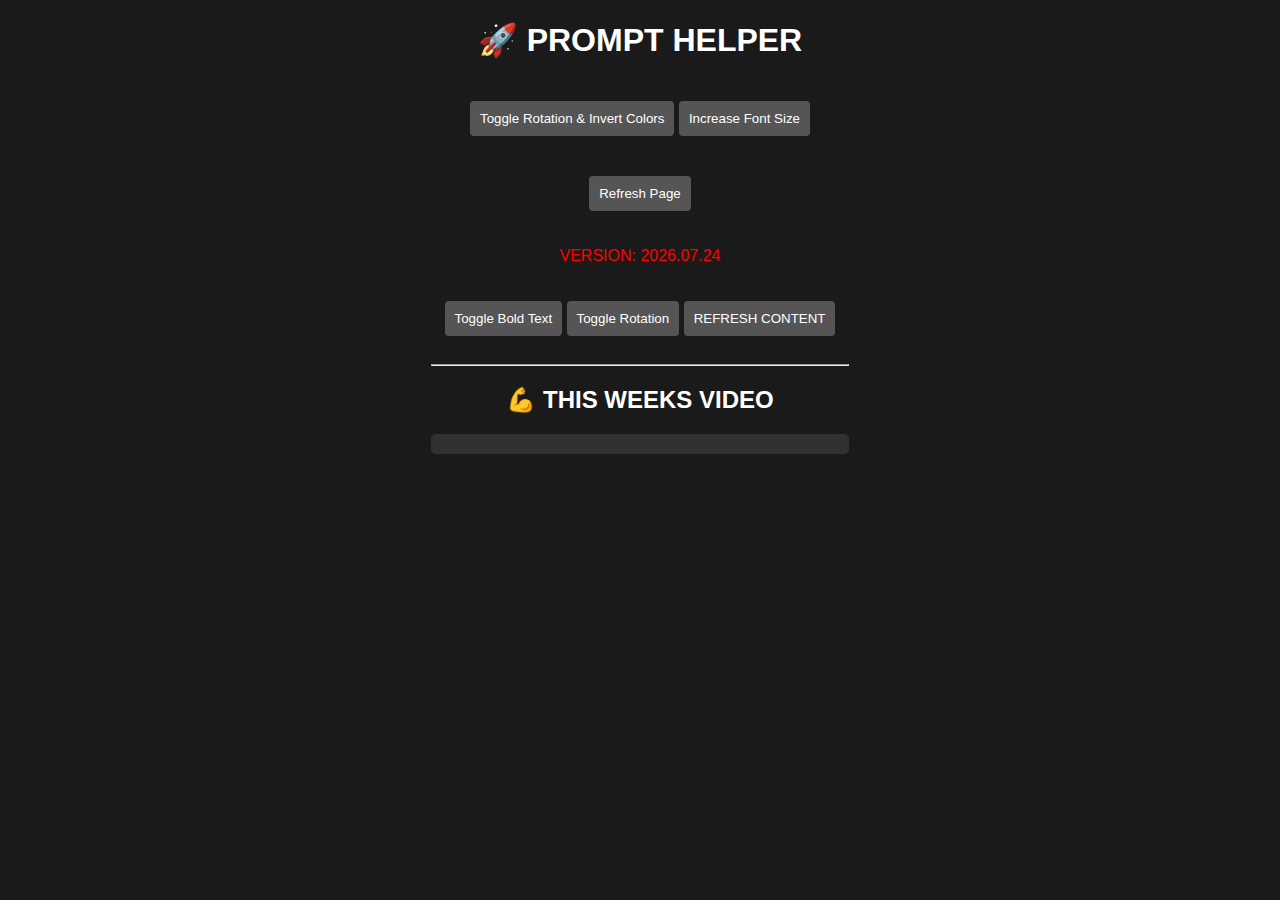
<file: 27October/index.html>
<!DOCTYPE html>
<html lang="en">
<head>
    <meta charset="UTF-8">
    <meta name="viewport" content="width=device-width, initial-scale=1.0">
    <title>PROMPT HELPER</title>
    <link rel="stylesheet" href="https://cdnjs.cloudflare.com/ajax/libs/font-awesome/5.15.3/css/all.min.css">
    <link rel="stylesheet" href="styles.css">

    <!-- Disable caching -->
    <meta http-equiv="Cache-Control" content="no-cache, no-store, must-revalidate">
    <meta http-equiv="Pragma" content="no-cache">
    <meta http-equiv="Expires" content="0">
</head>
<body>
    <div class="centered">
        <h1>🚀 PROMPT HELPER</h1>
        <button onclick="toggleRotation()">Toggle Rotation & Invert Colors</button>
        <button onclick="increaseFontSize()">Increase Font Size</button>
        <button onclick="location.reload(true)">Refresh Page</button>
        <p id="version"></p>
        <button onclick="toggleBoldText()">Toggle Bold Text</button>
        <button onclick="toggleMirror()">Toggle Rotation</button>

        <hr>

        <h2>💪 THIS WEEKS VIDEO</h2>
        <div id="total-narration-time"></div>
        <div id="section-narration-times"></div>

        <div id="content-container">
            <!-- Content will be dynamically inserted here -->
        </div>
    </div>

    <script src="script.js"></script>
</body>
</html>
</file>
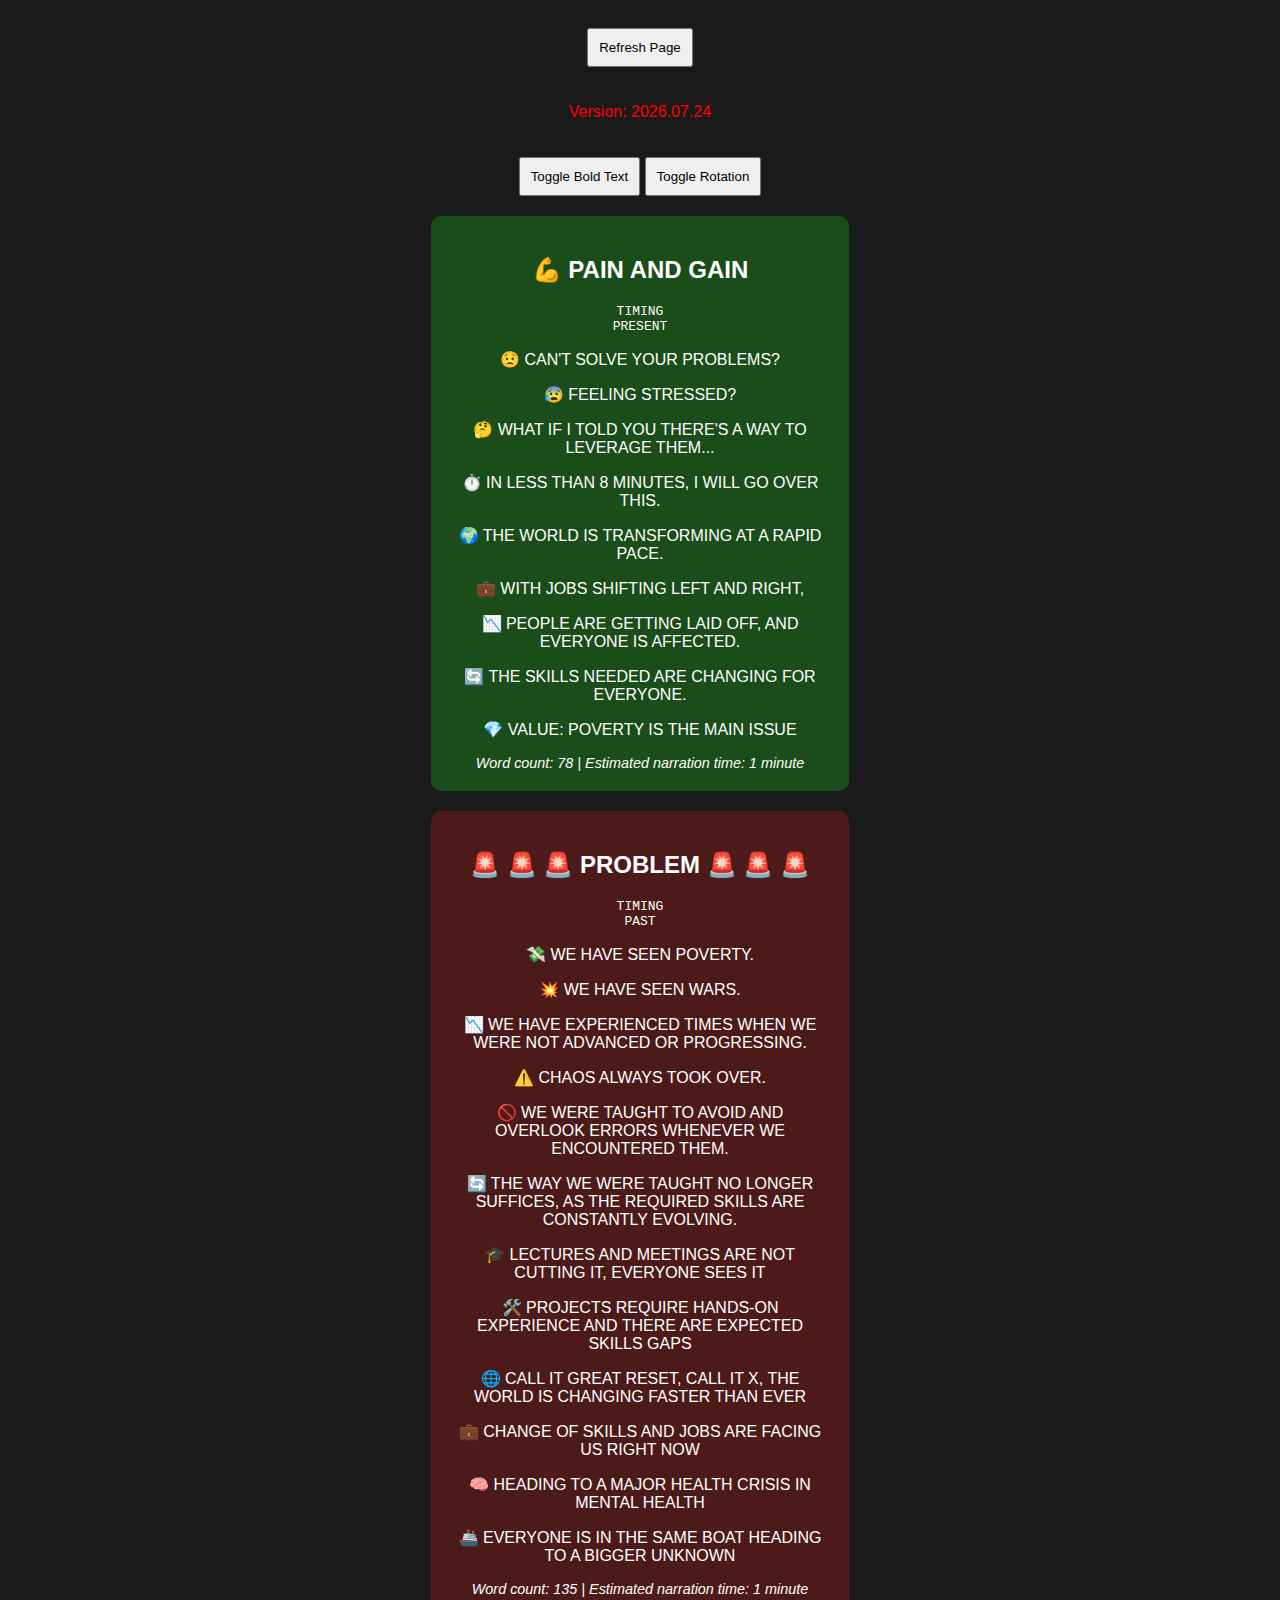
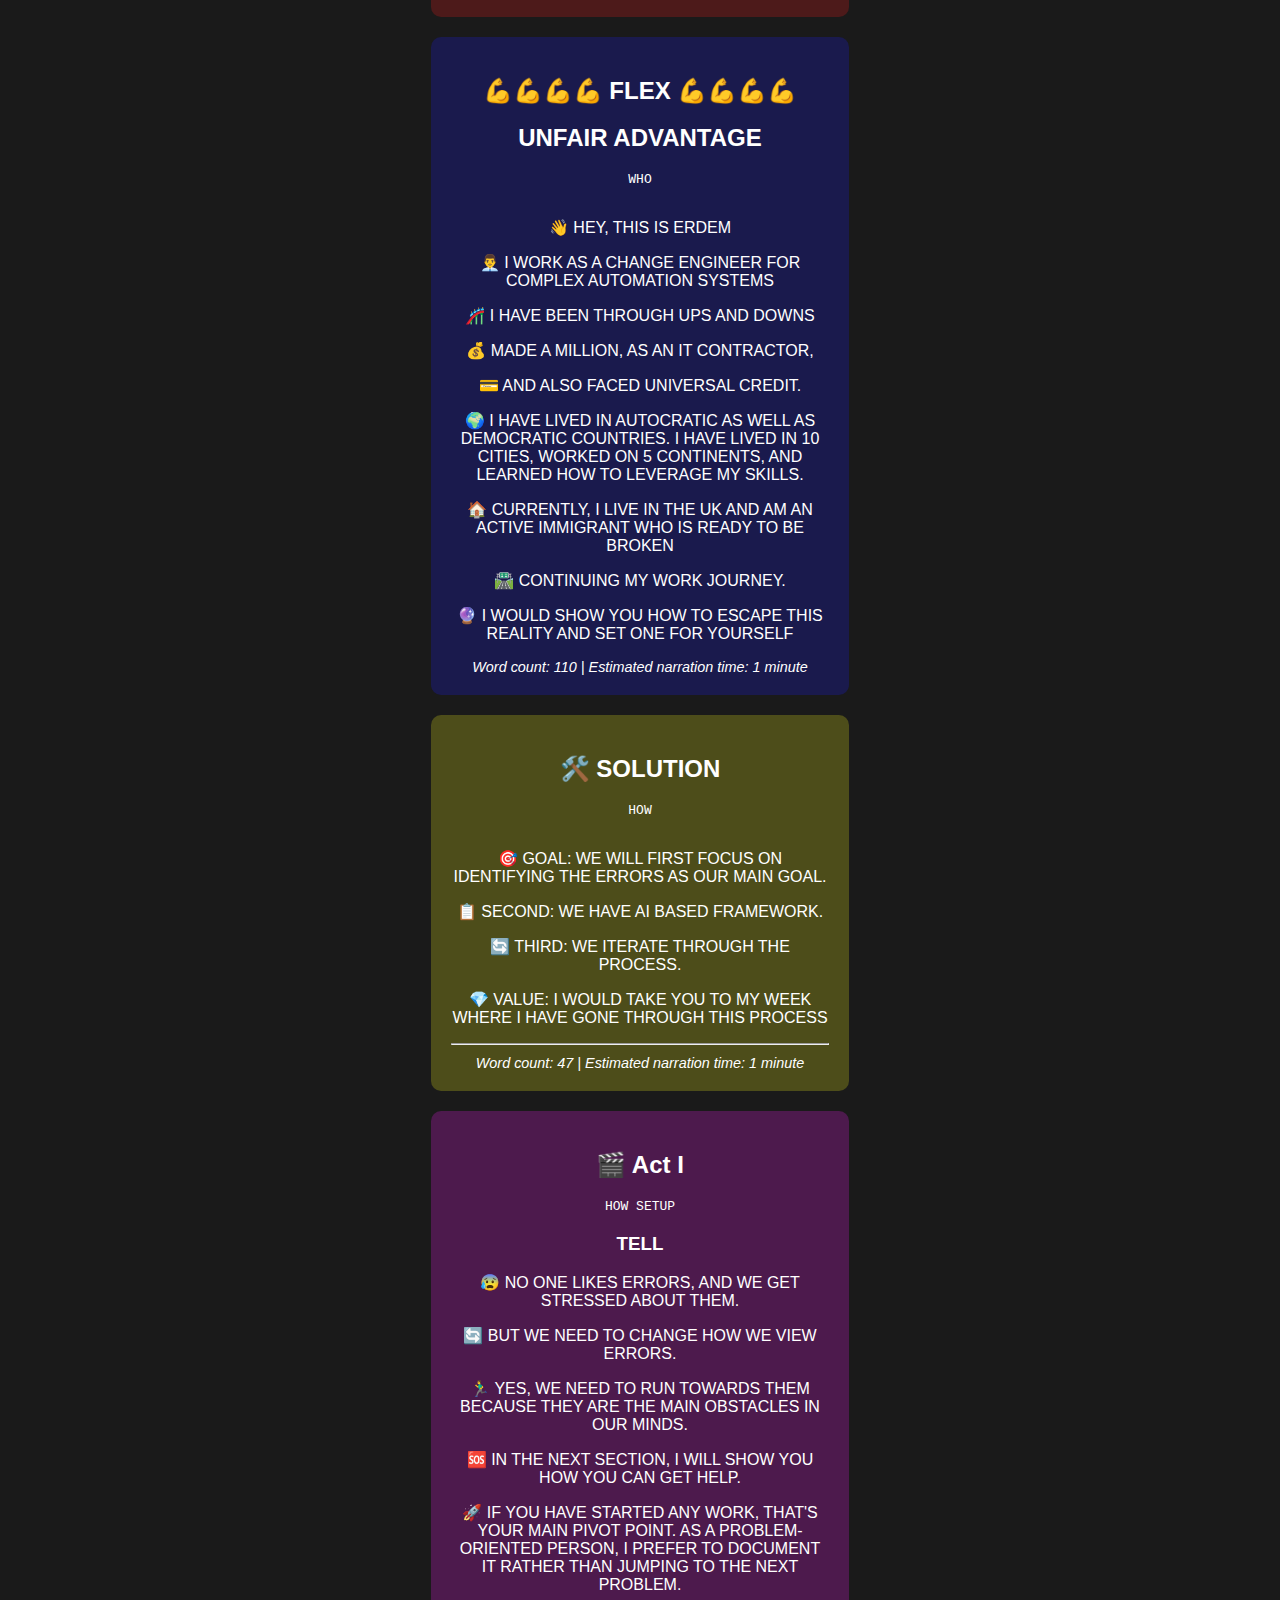
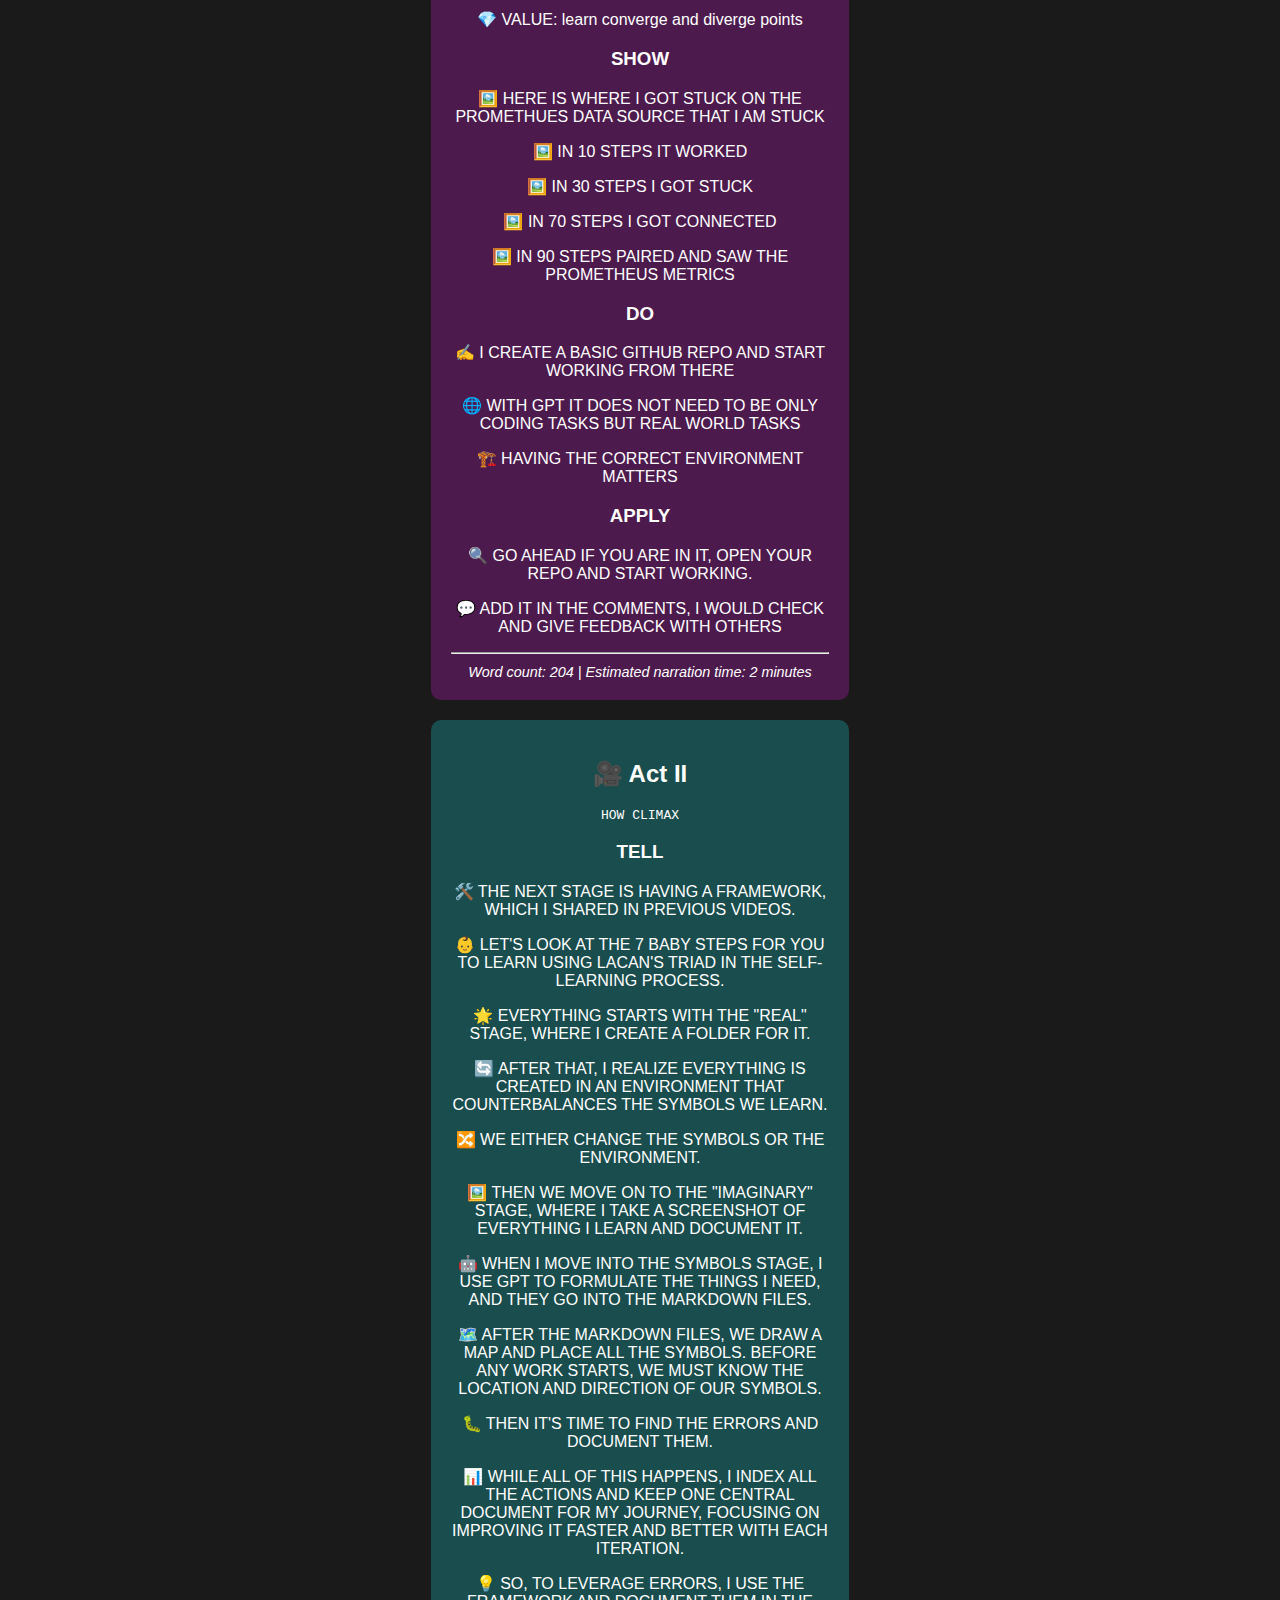
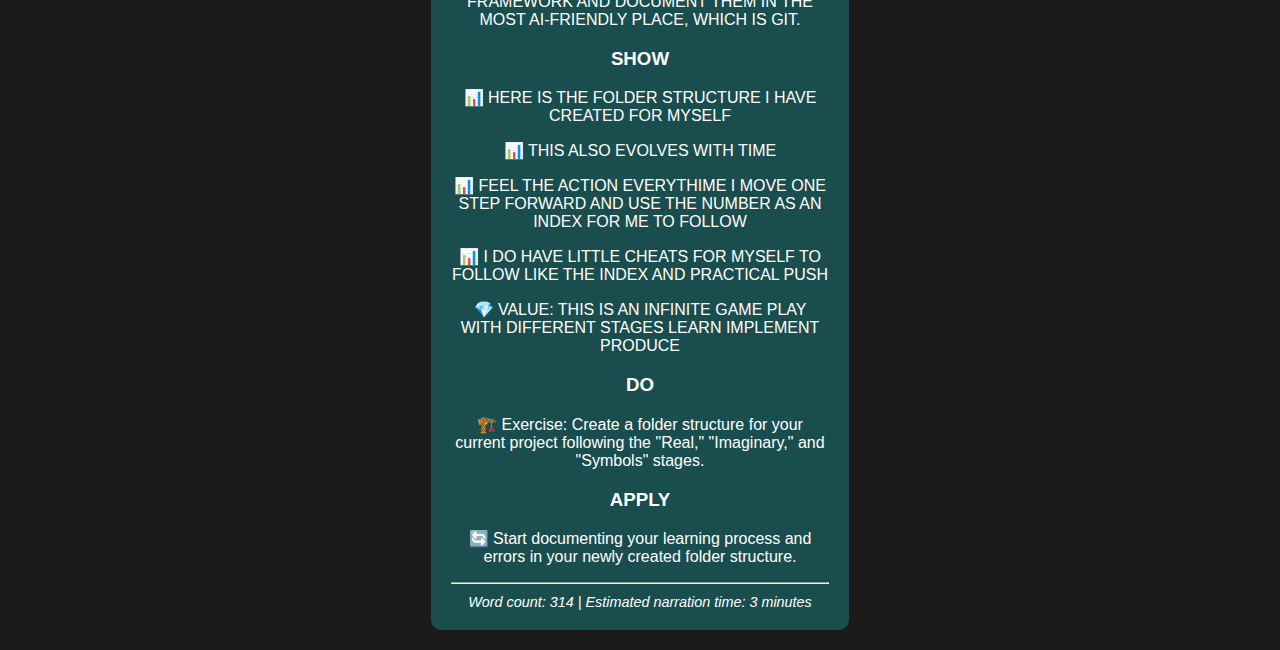
<file: divide_and_conquer_27October.html>
<!DOCTYPE html>
<html lang="en">
<head>
    <meta charset="UTF-8">
    <meta name="viewport" content="width=device-width, initial-scale=1.0">
    <title>PROMPT HELPER</title>

    <!-- Disable caching -->
    <meta http-equiv="Cache-Control" content="no-cache, no-store, must-revalidate">
    <meta http-equiv="Pragma" content="no-cache">
    <meta http-equiv="Expires" content="0">

    <style>
        body {
            background-color: #1a1a1a;
            color: white;
            transition: background-color 0.5s, color 0.5s;
            font-family: Arial, Helvetica, sans-serif; /* Added sans-serif font */
        }

        .mirrored {
            transform: scaleX(-1);
        }

        .centered {
            width: 33%;
            margin: 0 auto;
            text-align: center;
        }

        button {
            padding: 10px;
            margin: 20px 0;
            cursor: pointer;
            font-family: Arial, Helvetica, sans-serif; /* Added sans-serif font for buttons */
        }
        #version {
            color: red;
        }

        .section {
            padding: 20px;
            margin-bottom: 20px;
            border-radius: 10px;
        }

        .section-1 { background-color: #1a4d1a; } /* Dark Green */
        .section-2 { background-color: #4d1a1a; } /* Dark Red */
        .section-3 { background-color: #1a1a4d; } /* Dark Blue */
        .section-4 { background-color: #4d4d1a; } /* Dark Yellow */
        .section-5 { background-color: #4d1a4d; } /* Dark Purple */
        .section-6 { background-color: #1a4d4d; } /* Dark Cyan */

        .word-count {
            font-size: 0.9em;
            font-style: italic;
            margin-top: 10px;
        }
    </style>
</head>
<body>
    <div class="centered">
        <button onclick="location.reload(true)">Refresh Page</button>
        <p id="version"></p>
        <button onclick="toggleBoldText()">Toggle Bold Text</button>
        <button onclick="toggleMirror()">Toggle Rotation</button>

        <div class="section section-1">
            <h2>💪 PAIN AND GAIN</h2>
            <pre><code>TIMING
PRESENT
</code></pre>
            <p>😟 CAN'T SOLVE YOUR PROBLEMS?</p>
            <p>😰 FEELING STRESSED?</p>
            <p>🤔 WHAT IF I TOLD YOU THERE'S A WAY TO LEVERAGE THEM...</p>
            <p>⏱️ IN LESS THAN 8 MINUTES, I WILL GO OVER THIS.</p>
            <p>🌍 THE WORLD IS TRANSFORMING AT A RAPID PACE.</p>
            <p>💼 WITH JOBS SHIFTING LEFT AND RIGHT,</p>
            <p>📉 PEOPLE ARE GETTING LAID OFF, AND EVERYONE IS AFFECTED.</p>
            <p>🔄 THE SKILLS NEEDED ARE CHANGING FOR EVERYONE.</p>
            <p>💎 VALUE: POVERTY IS THE MAIN ISSUE</p>
            <div class="word-count"></div>
        </div>

        <div class="section section-2">
            <h2 class="blinking">🚨 🚨 🚨 PROBLEM 🚨 🚨 🚨</h2>
            <pre><code>TIMING
PAST
</code></pre>
            <p>💸 WE HAVE SEEN POVERTY.</p>
            <p>💥 WE HAVE SEEN WARS.</p>
            <p>📉 WE HAVE EXPERIENCED TIMES WHEN WE WERE NOT ADVANCED OR PROGRESSING.</p>
            <p>⚠️ CHAOS ALWAYS TOOK OVER.</p>
            <p>🚫 WE WERE TAUGHT TO AVOID AND OVERLOOK ERRORS WHENEVER WE ENCOUNTERED THEM.</p>
            <p>🔄 THE WAY WE WERE TAUGHT NO LONGER SUFFICES, AS THE REQUIRED SKILLS ARE CONSTANTLY EVOLVING.</p>
            <p>🎓 LECTURES AND MEETINGS ARE NOT CUTTING IT, EVERYONE SEES IT</p>
            <p>🛠️ PROJECTS REQUIRE HANDS-ON EXPERIENCE AND THERE ARE EXPECTED SKILLS GAPS</p>
            <p>🌐 CALL IT GREAT RESET, CALL IT X, THE WORLD IS CHANGING FASTER THAN EVER</p>
            <p>💼 CHANGE OF SKILLS AND JOBS ARE FACING US RIGHT NOW</p>
            <p>🧠 HEADING TO A MAJOR HEALTH CRISIS IN MENTAL HEALTH</p>
            <p>🚢 EVERYONE IS IN THE SAME BOAT HEADING TO A BIGGER UNKNOWN</p>
            <div class="word-count"></div>
        </div>

        <div class="section section-3">
            <h2>💪💪💪💪 FLEX 💪💪💪💪</h2>
            <h2>UNFAIR ADVANTAGE</h2>
            <pre><code>WHO
    </code></pre>
            <p>👋 HEY, THIS IS ERDEM</p>
                <p>👨‍💼 I WORK AS A CHANGE ENGINEER FOR COMPLEX AUTOMATION SYSTEMS</p>
                    <p>🎢 I HAVE BEEN THROUGH UPS AND DOWNS</p>
                <p>💰 MADE A MILLION, AS AN IT CONTRACTOR,</p>
                <p>💳 AND ALSO FACED UNIVERSAL CREDIT.</p>
            <p>🌍 I HAVE LIVED IN AUTOCRATIC AS WELL AS DEMOCRATIC COUNTRIES. I HAVE LIVED IN 10 CITIES, WORKED ON 5 CONTINENTS, AND LEARNED HOW TO LEVERAGE MY SKILLS.</p>
            <p>🏠 CURRENTLY, I LIVE IN THE UK AND AM AN ACTIVE IMMIGRANT WHO IS READY TO BE BROKEN</p>
            <p>🛣️ CONTINUING MY WORK JOURNEY.</p>
            <p>🔮 I WOULD SHOW YOU HOW TO ESCAPE THIS REALITY AND SET ONE FOR YOURSELF </p>
            <div class="word-count"></div>
        </div>

        <div class="section section-4">
            <h2>🛠️ SOLUTION</h2>
            <pre><code>HOW
    </code></pre>
            <p>🎯 GOAL: WE WILL FIRST FOCUS ON IDENTIFYING THE ERRORS AS OUR MAIN GOAL.</p>
            <p>📋 SECOND: WE HAVE AI BASED FRAMEWORK.</p>
            <p>🔄 THIRD: WE ITERATE THROUGH THE PROCESS.</p>
            <p>💎 VALUE: I WOULD TAKE YOU TO MY WEEK WHERE I HAVE GONE THROUGH THIS PROCESS</p>
            <hr>
            <div class="word-count"></div>
        </div>

        <div class="section section-5">
            <h2>🎬 Act I</h2>
            <pre><code>HOW SETUP
</code></pre>
            <h3>TELL</h3>
            <p>😰 NO ONE LIKES ERRORS, AND WE GET STRESSED ABOUT THEM.</p>
            <p>🔄 BUT WE NEED TO CHANGE HOW WE VIEW ERRORS.</p>
            <p>🏃‍♂️ YES, WE NEED TO RUN TOWARDS THEM BECAUSE THEY ARE THE MAIN OBSTACLES IN OUR MINDS.</p>
            <p>🆘 IN THE NEXT SECTION, I WILL SHOW YOU HOW YOU CAN GET HELP.</p>
            <p>🚀 IF YOU HAVE STARTED ANY WORK, THAT'S YOUR MAIN PIVOT POINT. AS A PROBLEM-ORIENTED PERSON, I PREFER TO DOCUMENT IT RATHER THAN JUMPING TO THE NEXT PROBLEM.</p>
            <p>💎 VALUE: learn converge and diverge points</p>

            <h3>SHOW</h3>
            <p>🖼️ HERE IS WHERE I GOT STUCK ON THE PROMETHUES DATA SOURCE THAT I AM STUCK </p>
            <p>🖼️ IN 10 STEPS IT WORKED</p>
            <p>🖼️ IN 30 STEPS I GOT STUCK</p>
            <p>🖼️ IN 70 STEPS I GOT CONNECTED</p>
            <p>🖼️ IN 90 STEPS PAIRED AND SAW THE PROMETHEUS METRICS</p>

            <h3>DO</h3>
            <p>✍️ I CREATE A BASIC GITHUB REPO AND START WORKING FROM THERE</p>
            <p>🌐 WITH GPT IT DOES NOT NEED TO BE ONLY CODING TASKS BUT REAL WORLD TASKS</p>
            <p>🏗️ HAVING THE CORRECT ENVIRONMENT MATTERS</p>

            <h3>APPLY</h3>
            <p>🔍 GO AHEAD IF YOU ARE IN IT, OPEN YOUR REPO AND START WORKING.</p>
            <p>💬 ADD IT IN THE COMMENTS, I WOULD CHECK AND GIVE FEEDBACK WITH OTHERS</p>

            <hr>
            <div class="word-count"></div>
        </div>

        <div class="section section-6">
            <h2>🎥 Act II</h2>
            <pre><code>HOW CLIMAX
</code></pre>
            <h3>TELL</h3>
            <p>🛠️ THE NEXT STAGE IS HAVING A FRAMEWORK, WHICH I SHARED IN PREVIOUS VIDEOS.</p>
            <p>👶 LET'S LOOK AT THE 7 BABY STEPS FOR YOU TO LEARN USING LACAN'S TRIAD IN THE SELF-LEARNING PROCESS.</p>
            <p>🌟 EVERYTHING STARTS WITH THE "REAL" STAGE, WHERE I CREATE A FOLDER FOR IT.</p>
            <p>🔄 AFTER THAT, I REALIZE EVERYTHING IS CREATED IN AN ENVIRONMENT THAT COUNTERBALANCES THE SYMBOLS WE LEARN.</p>
            <p>🔀 WE EITHER CHANGE THE SYMBOLS OR THE ENVIRONMENT.</p>
            <p>🖼️ THEN WE MOVE ON TO THE "IMAGINARY" STAGE, WHERE I TAKE A SCREENSHOT OF EVERYTHING I LEARN AND DOCUMENT IT.</p>
            <p>🤖 WHEN I MOVE INTO THE SYMBOLS STAGE, I USE GPT TO FORMULATE THE THINGS I NEED, AND THEY GO INTO THE MARKDOWN FILES.</p>
            <p>🗺️ AFTER THE MARKDOWN FILES, WE DRAW A MAP AND PLACE ALL THE SYMBOLS. BEFORE ANY WORK STARTS, WE MUST KNOW THE LOCATION AND DIRECTION OF OUR SYMBOLS.</p>
            <p>🐛 THEN IT'S TIME TO FIND THE ERRORS AND DOCUMENT THEM.</p>
            <p>📊 WHILE ALL OF THIS HAPPENS, I INDEX ALL THE ACTIONS AND KEEP ONE CENTRAL DOCUMENT FOR MY JOURNEY, FOCUSING ON IMPROVING IT FASTER AND BETTER WITH EACH ITERATION.</p>
            <p>💡 SO, TO LEVERAGE ERRORS, I USE THE FRAMEWORK AND DOCUMENT THEM IN THE MOST AI-FRIENDLY PLACE, WHICH IS GIT.</p>

            <h3>SHOW</h3>
            <p>📊 HERE IS THE FOLDER STRUCTURE I HAVE CREATED FOR MYSELF</p>
            <p>📊 THIS ALSO EVOLVES WITH TIME</p>
            <p>📊 FEEL THE ACTION EVERYTHIME I MOVE ONE STEP FORWARD AND USE THE NUMBER AS AN INDEX FOR ME TO FOLLOW</p>
            <p>📊 I DO HAVE LITTLE CHEATS FOR MYSELF TO FOLLOW LIKE THE INDEX AND PRACTICAL PUSH</p>
            <p>💎 VALUE: THIS IS AN INFINITE GAME PLAY WITH DIFFERENT STAGES LEARN IMPLEMENT PRODUCE</p>


            <h3>DO</h3>
            <p>🏗️ Exercise: Create a folder structure for your current project following the "Real," "Imaginary," and "Symbols" stages.</p>

            <h3>APPLY</h3>
            <p>🔄 Start documenting your learning process and errors in your newly created folder structure.</p>

            <hr>
            <div class="word-count"></div>
        </div>

        <!-- Add more sections as needed -->

    </div>

    <script>
        // Function to toggle mirror
        function toggleMirror() {
            document.body.classList.toggle('mirrored');
        }

        // Function to toggle bold text
        function toggleBoldText() {
            document.body.style.fontWeight = document.body.style.fontWeight === 'bold' ? 'normal' : 'bold';
        }

        // Function to generate version number based on the current date
        function getVersion() {
            const date = new Date();
            const year = date.getFullYear();
            const month = String(date.getMonth() + 1).padStart(2, '0');
            const day = String(date.getDate()).padStart(2, '0');
            return `Version: ${year}.${month}.${day}`;
        }

        // Set version number on the page
        document.getElementById('version').innerText = getVersion();

        // Disable caching by adding a cache-busting query to all links and resources
        function cacheBust() {
            const elements = document.querySelectorAll('link, script, img');
            elements.forEach((element) => {
                const srcAttr = element.tagName === 'LINK' ? 'href' : 'src';
                const url = element.getAttribute(srcAttr);
                if (url) {
                    element.setAttribute(srcAttr, `${url}?v=${new Date().getTime()}`);
                }
            });
        }

        cacheBust(); // Apply cache-busting

        // Function to count words and estimate narration time
        function countWordsAndEstimateTime() {
            const sections = document.querySelectorAll('.section');
            sections.forEach((section) => {
                const text = section.innerText;
                const wordCount = text.trim().split(/\s+/).length;
                const timeToNarrate = Math.ceil(wordCount / 150); // Assuming 150 words per minute
                const wordCountElement = section.querySelector('.word-count');
                wordCountElement.textContent = `Word count: ${wordCount} | Estimated narration time: ${timeToNarrate} minute${timeToNarrate !== 1 ? 's' : ''}`;
            });
        }

        // Call the function when the page loads
        window.onload = countWordsAndEstimateTime;
    </script>
</body>
</html>
</file>
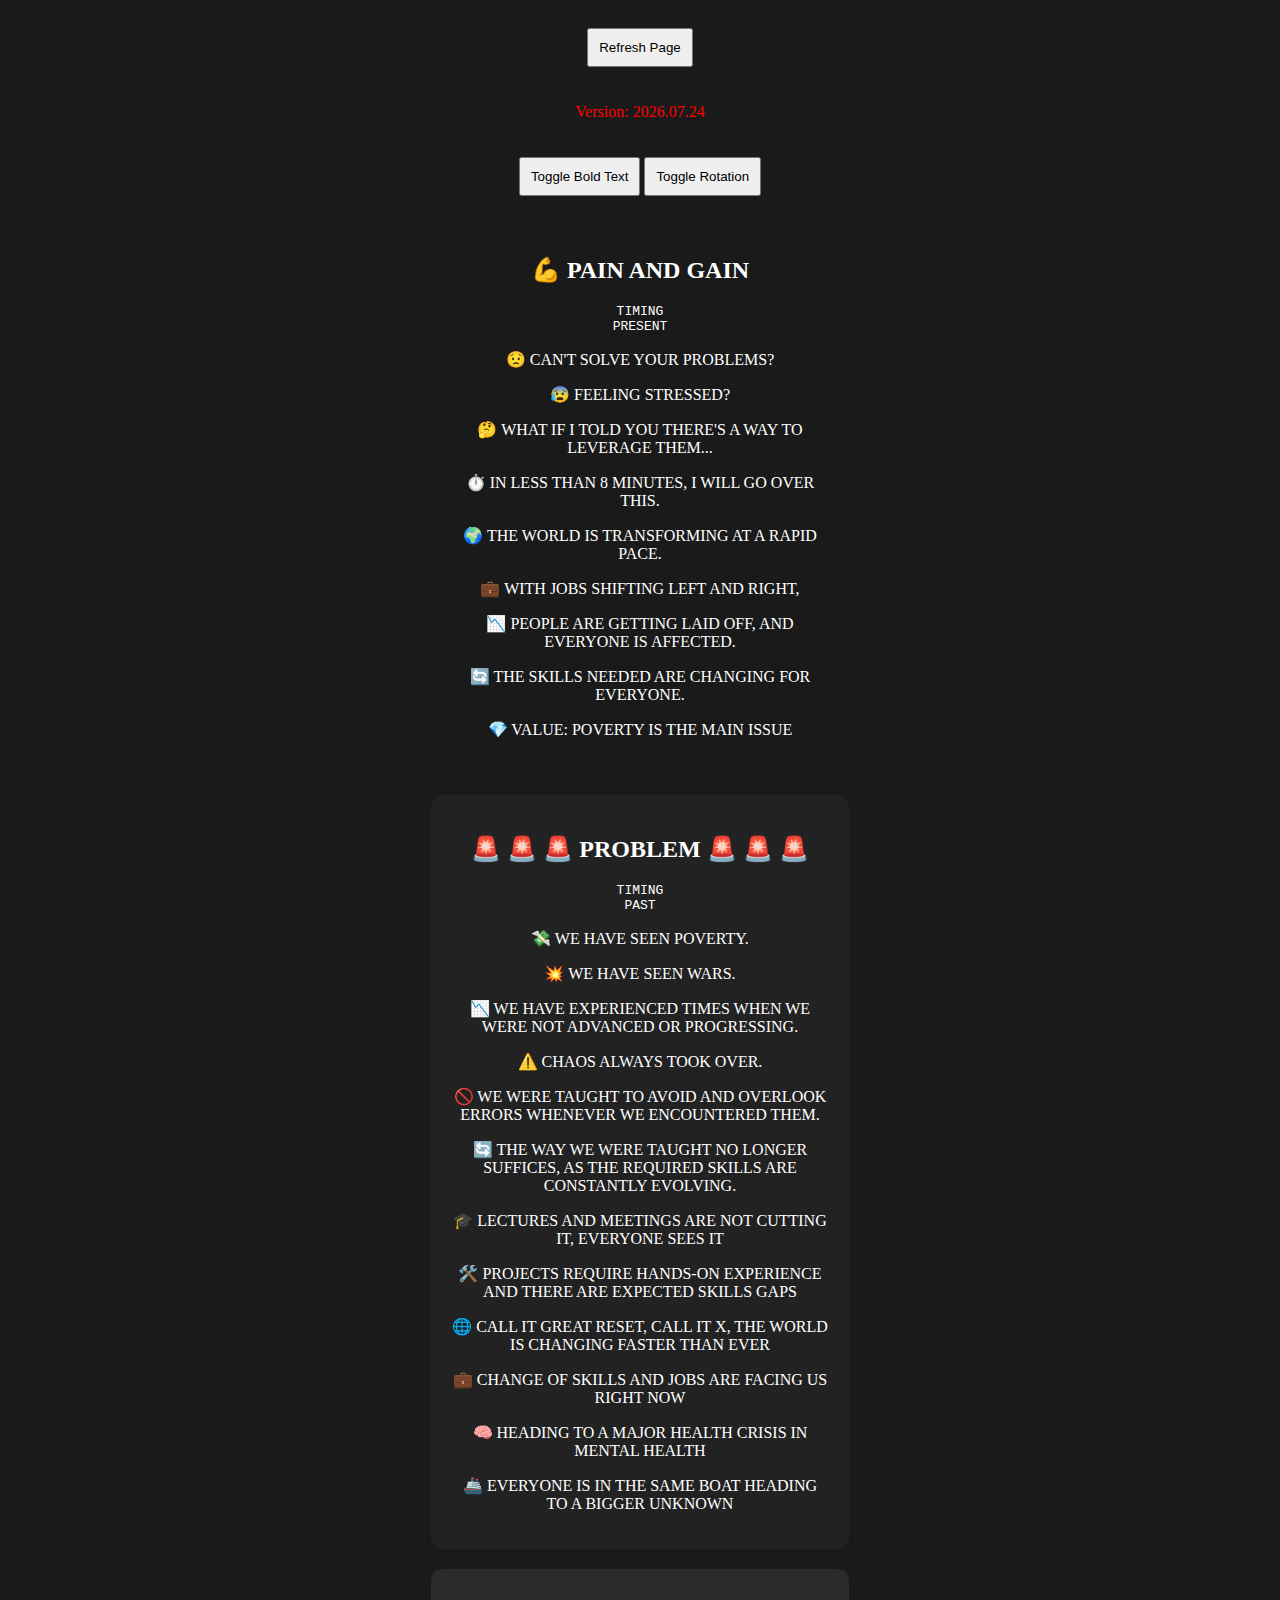
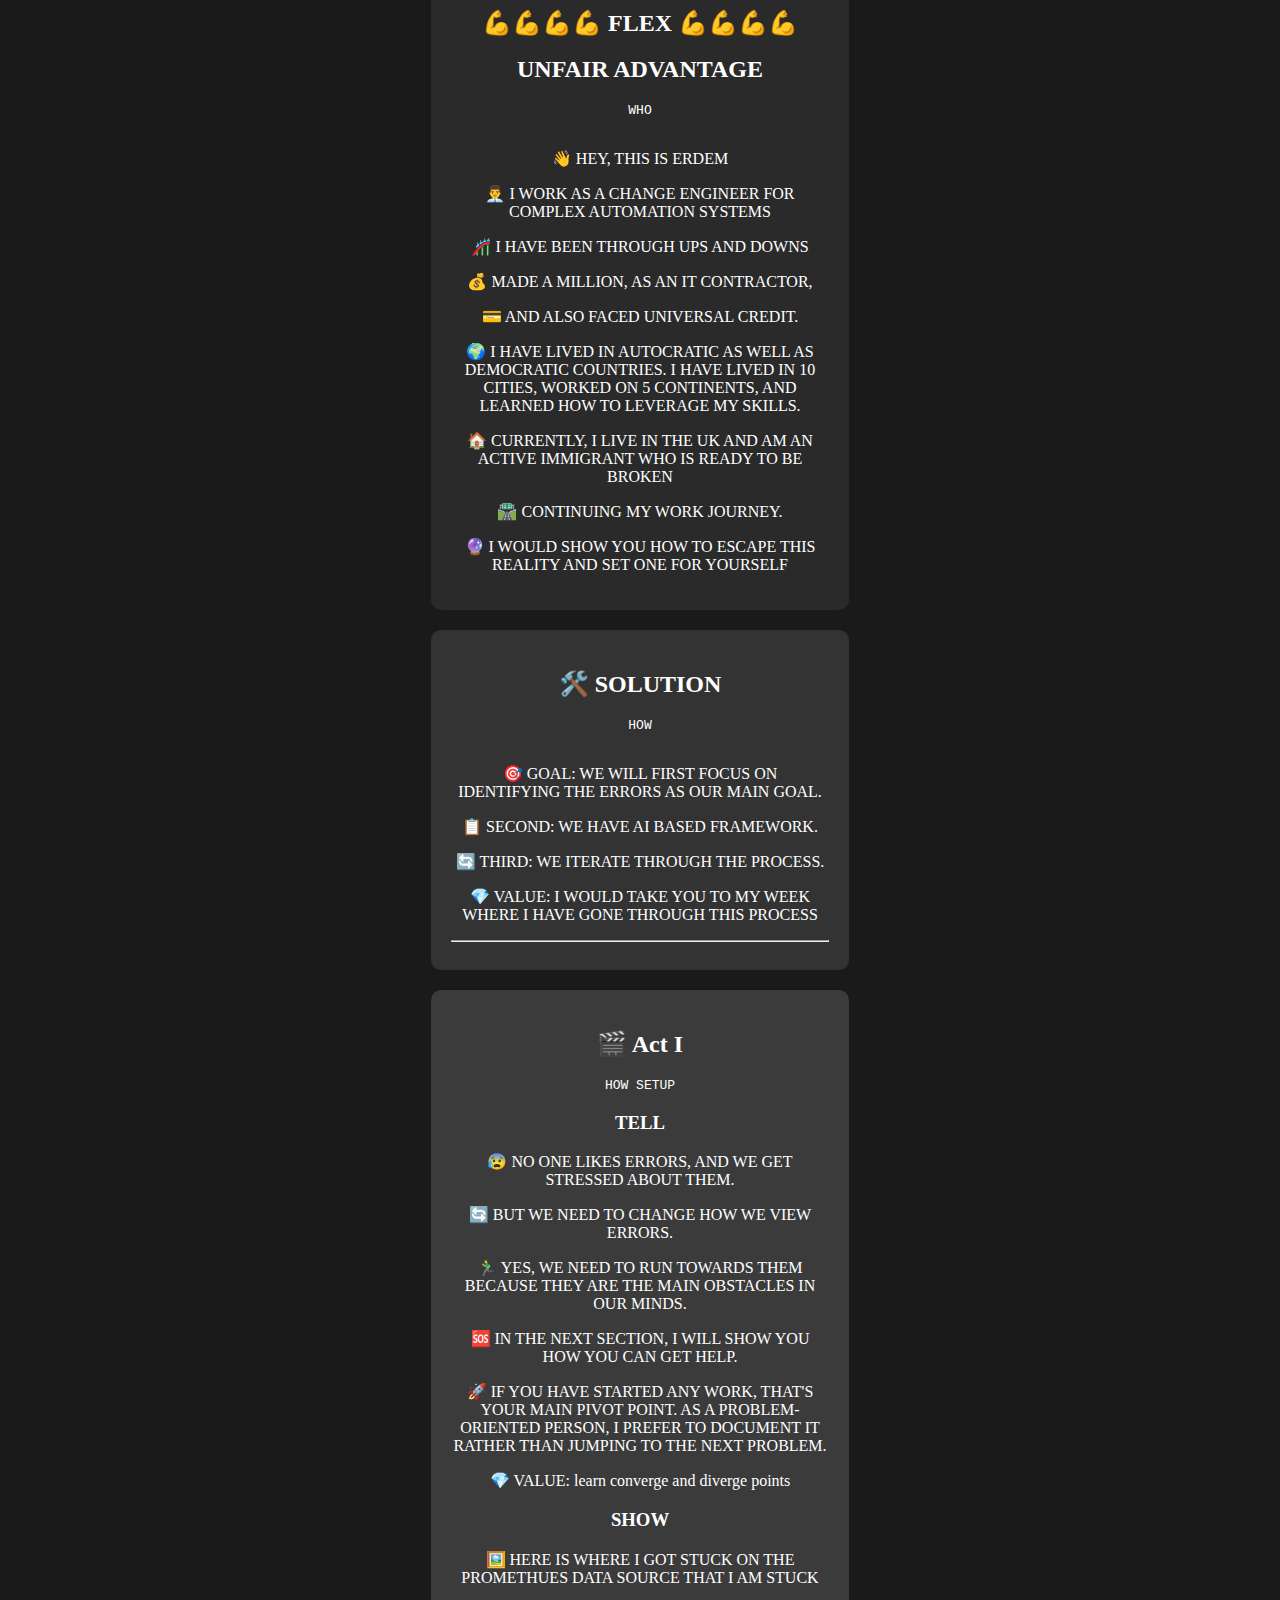
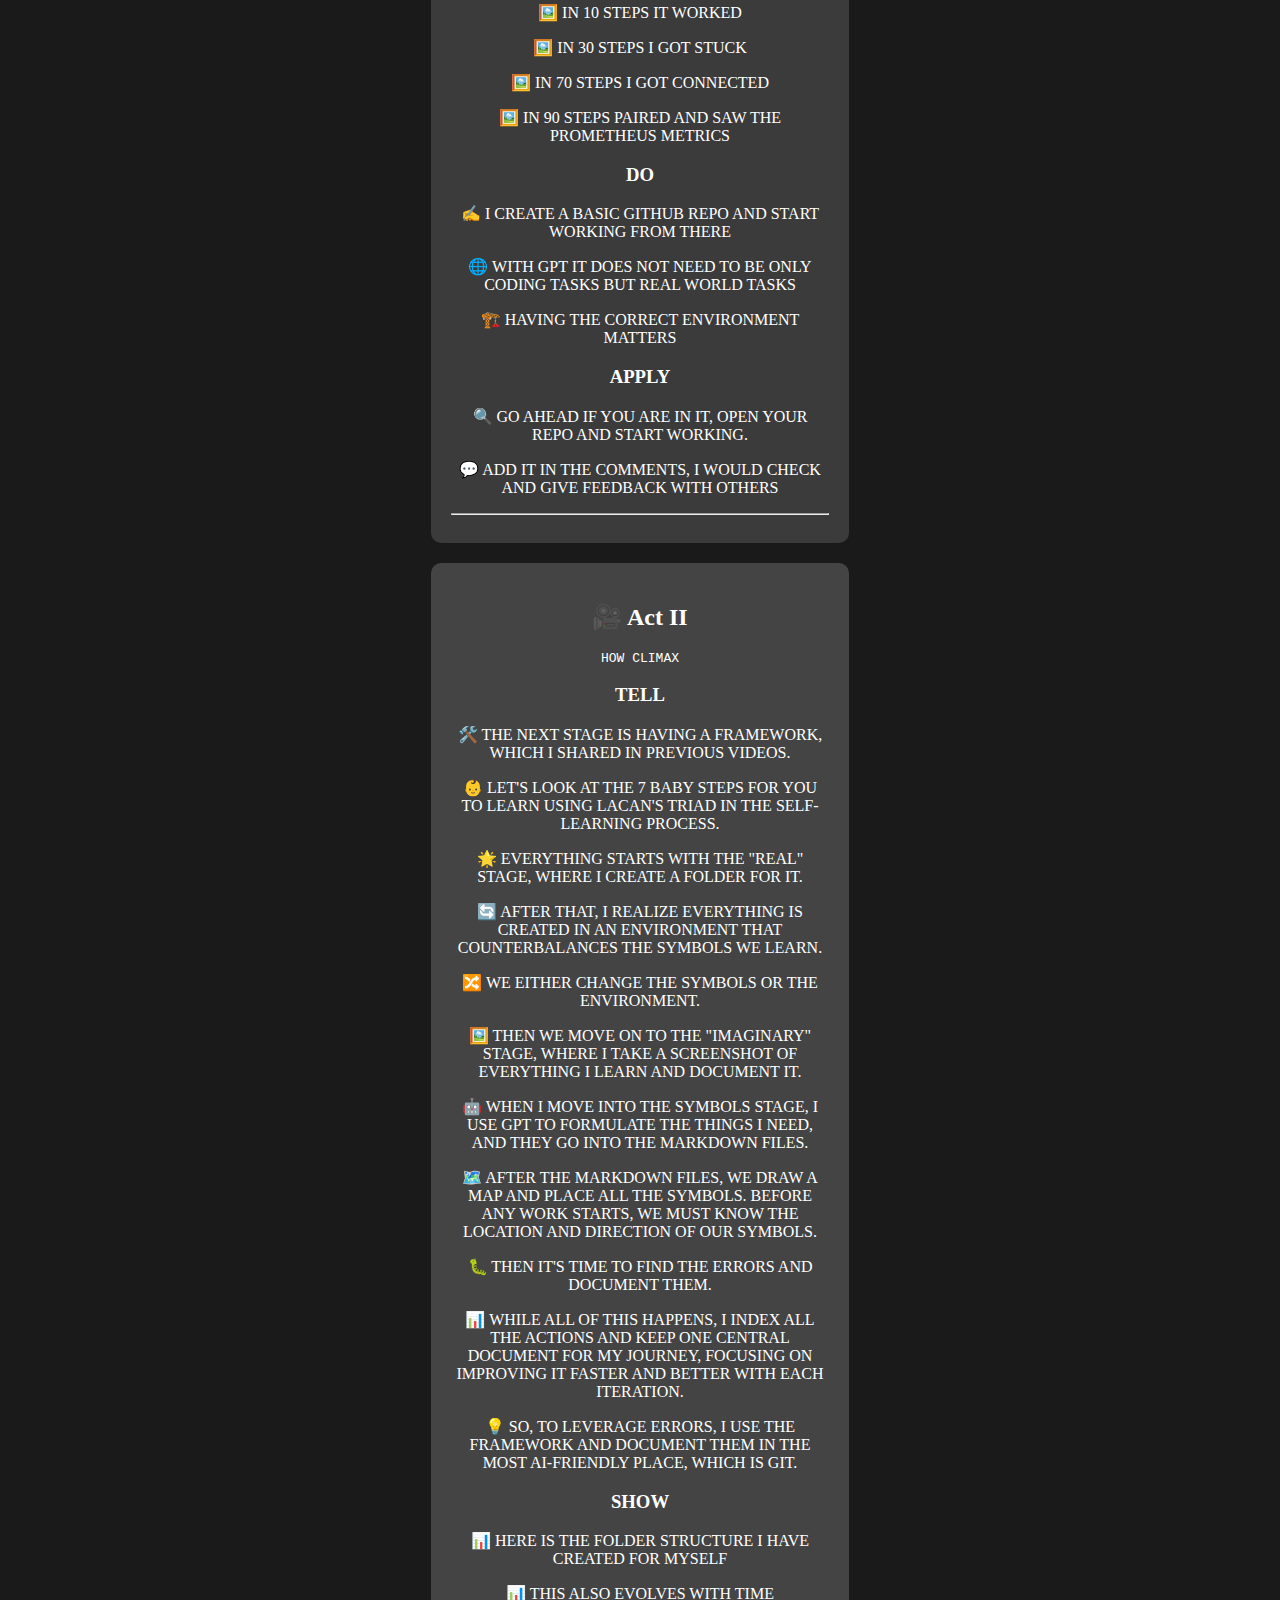
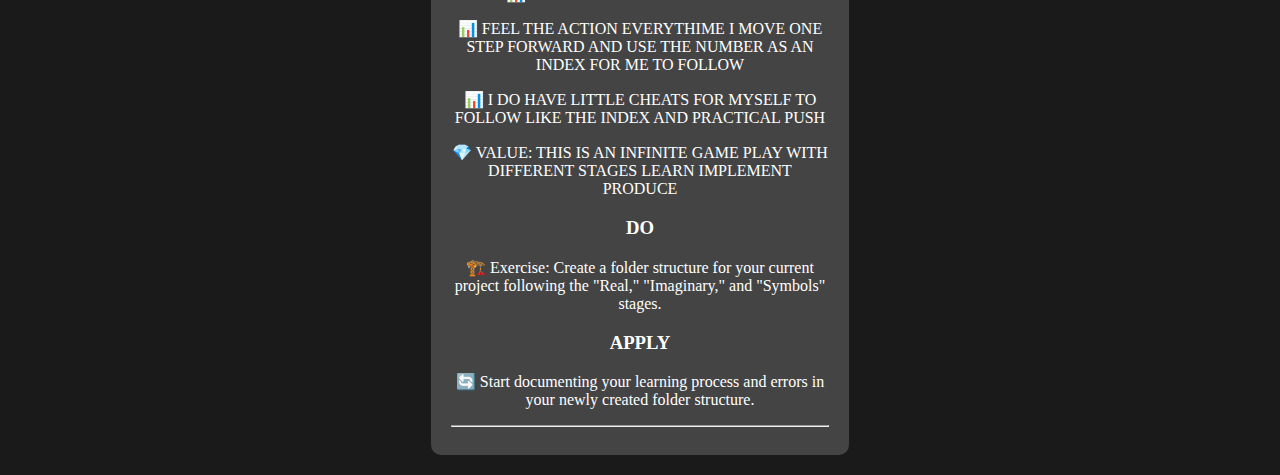
<file: errorsvideo20october copy.html>
<!DOCTYPE html>
<html lang="en">
<head>
    <meta charset="UTF-8">
    <meta name="viewport" content="width=device-width, initial-scale=1.0">
    <title>PROMPT HELPER</title>

    <!-- Disable caching -->
    <meta http-equiv="Cache-Control" content="no-cache, no-store, must-revalidate">
    <meta http-equiv="Pragma" content="no-cache">
    <meta http-equiv="Expires" content="0">

    <style>
        body {
            background-color: #1a1a1a;
            color: white;
            transition: background-color 0.5s, color 0.5s;
        }

        .mirrored {
            transform: scaleX(-1);
        }

        .centered {
            width: 33%;
            margin: 0 auto;
            text-align: center;
        }

        button {
            padding: 10px;
            margin: 20px 0;
            cursor: pointer;
        }
        #version {
            color: red;
        }

        .section {
            padding: 20px;
            margin-bottom: 20px;
            border-radius: 10px;
        }

        .section-1 { background-color: #1a1a1a; }
        .section-2 { background-color: #222222; }
        .section-3 { background-color: #2a2a2a; }
        .section-4 { background-color: #333333; }
        .section-5 { background-color: #3b3b3b; }
        .section-6 { background-color: #444444; }
    </style>
</head>
<body>
    <div class="centered">
        <button onclick="location.reload(true)">Refresh Page</button>
        <p id="version"></p>
        <button onclick="toggleBoldText()">Toggle Bold Text</button>
        <button onclick="toggleMirror()">Toggle Rotation</button>

        <div class="section section-1">
            <h2>💪 PAIN AND GAIN</h2>
            <pre><code>TIMING
PRESENT
</code></pre>
            <p>😟 CAN'T SOLVE YOUR PROBLEMS?</p>
            <p>😰 FEELING STRESSED?</p>
            <p>🤔 WHAT IF I TOLD YOU THERE'S A WAY TO LEVERAGE THEM...</p>
            <p>⏱️ IN LESS THAN 8 MINUTES, I WILL GO OVER THIS.</p>
            <p>🌍 THE WORLD IS TRANSFORMING AT A RAPID PACE.</p>
            <p>💼 WITH JOBS SHIFTING LEFT AND RIGHT,</p>
            <p>📉 PEOPLE ARE GETTING LAID OFF, AND EVERYONE IS AFFECTED.</p>
            <p>🔄 THE SKILLS NEEDED ARE CHANGING FOR EVERYONE.</p>
            <p>💎 VALUE: POVERTY IS THE MAIN ISSUE</p>
        </div>

        <div class="section section-2">
            <h2 class="blinking">🚨 🚨 🚨 PROBLEM 🚨 🚨 🚨</h2>
            <pre><code>TIMING
PAST
</code></pre>
            <p>💸 WE HAVE SEEN POVERTY.</p>
            <p>💥 WE HAVE SEEN WARS.</p>
            <p>📉 WE HAVE EXPERIENCED TIMES WHEN WE WERE NOT ADVANCED OR PROGRESSING.</p>
            <p>⚠️ CHAOS ALWAYS TOOK OVER.</p>
            <p>🚫 WE WERE TAUGHT TO AVOID AND OVERLOOK ERRORS WHENEVER WE ENCOUNTERED THEM.</p>
            <p>🔄 THE WAY WE WERE TAUGHT NO LONGER SUFFICES, AS THE REQUIRED SKILLS ARE CONSTANTLY EVOLVING.</p>
            <p>🎓 LECTURES AND MEETINGS ARE NOT CUTTING IT, EVERYONE SEES IT</p>
            <p>🛠️ PROJECTS REQUIRE HANDS-ON EXPERIENCE AND THERE ARE EXPECTED SKILLS GAPS</p>
            <p>🌐 CALL IT GREAT RESET, CALL IT X, THE WORLD IS CHANGING FASTER THAN EVER</p>
            <p>💼 CHANGE OF SKILLS AND JOBS ARE FACING US RIGHT NOW</p>
            <p>🧠 HEADING TO A MAJOR HEALTH CRISIS IN MENTAL HEALTH</p>
            <p>🚢 EVERYONE IS IN THE SAME BOAT HEADING TO A BIGGER UNKNOWN</p>
        </div>

        <div class="section section-3">
            <h2>💪💪💪💪 FLEX 💪💪💪💪</h2>
            <h2>UNFAIR ADVANTAGE</h2>
            <pre><code>WHO
    </code></pre>
            <p>👋 HEY, THIS IS ERDEM</p>
                <p>👨‍💼 I WORK AS A CHANGE ENGINEER FOR COMPLEX AUTOMATION SYSTEMS</p>
                    <p>🎢 I HAVE BEEN THROUGH UPS AND DOWNS</p>
                <p>💰 MADE A MILLION, AS AN IT CONTRACTOR,</p>
                <p>💳 AND ALSO FACED UNIVERSAL CREDIT.</p>
            <p>🌍 I HAVE LIVED IN AUTOCRATIC AS WELL AS DEMOCRATIC COUNTRIES. I HAVE LIVED IN 10 CITIES, WORKED ON 5 CONTINENTS, AND LEARNED HOW TO LEVERAGE MY SKILLS.</p>
            <p>🏠 CURRENTLY, I LIVE IN THE UK AND AM AN ACTIVE IMMIGRANT WHO IS READY TO BE BROKEN</p>
            <p>🛣️ CONTINUING MY WORK JOURNEY.</p>
            <p>🔮 I WOULD SHOW YOU HOW TO ESCAPE THIS REALITY AND SET ONE FOR YOURSELF </p>
        </div>

        <div class="section section-4">
            <h2>🛠️ SOLUTION</h2>
            <pre><code>HOW
    </code></pre>
            <p>🎯 GOAL: WE WILL FIRST FOCUS ON IDENTIFYING THE ERRORS AS OUR MAIN GOAL.</p>
            <p>📋 SECOND: WE HAVE AI BASED FRAMEWORK.</p>
            <p>🔄 THIRD: WE ITERATE THROUGH THE PROCESS.</p>
            <p>💎 VALUE: I WOULD TAKE YOU TO MY WEEK WHERE I HAVE GONE THROUGH THIS PROCESS</p>
            <hr>
        </div>

        <div class="section section-5">
            <h2>🎬 Act I</h2>
            <pre><code>HOW SETUP
</code></pre>
            <h3>TELL</h3>
            <p>😰 NO ONE LIKES ERRORS, AND WE GET STRESSED ABOUT THEM.</p>
            <p>🔄 BUT WE NEED TO CHANGE HOW WE VIEW ERRORS.</p>
            <p>🏃‍♂️ YES, WE NEED TO RUN TOWARDS THEM BECAUSE THEY ARE THE MAIN OBSTACLES IN OUR MINDS.</p>
            <p>🆘 IN THE NEXT SECTION, I WILL SHOW YOU HOW YOU CAN GET HELP.</p>
            <p>🚀 IF YOU HAVE STARTED ANY WORK, THAT'S YOUR MAIN PIVOT POINT. AS A PROBLEM-ORIENTED PERSON, I PREFER TO DOCUMENT IT RATHER THAN JUMPING TO THE NEXT PROBLEM.</p>
            <p>💎 VALUE: learn converge and diverge points</p>

            <h3>SHOW</h3>
            <p>🖼️ HERE IS WHERE I GOT STUCK ON THE PROMETHUES DATA SOURCE THAT I AM STUCK </p>
            <p>🖼️ IN 10 STEPS IT WORKED</p>
            <p>🖼️ IN 30 STEPS I GOT STUCK</p>
            <p>🖼️ IN 70 STEPS I GOT CONNECTED</p>
            <p>🖼️ IN 90 STEPS PAIRED AND SAW THE PROMETHEUS METRICS</p>

            <h3>DO</h3>
            <p>✍️ I CREATE A BASIC GITHUB REPO AND START WORKING FROM THERE</p>
            <p>🌐 WITH GPT IT DOES NOT NEED TO BE ONLY CODING TASKS BUT REAL WORLD TASKS</p>
            <p>🏗️ HAVING THE CORRECT ENVIRONMENT MATTERS</p>

            <h3>APPLY</h3>
            <p>🔍 GO AHEAD IF YOU ARE IN IT, OPEN YOUR REPO AND START WORKING.</p>
            <p>💬 ADD IT IN THE COMMENTS, I WOULD CHECK AND GIVE FEEDBACK WITH OTHERS</p>

            <hr>
        </div>

        <div class="section section-6">
            <h2>🎥 Act II</h2>
            <pre><code>HOW CLIMAX
</code></pre>
            <h3>TELL</h3>
            <p>🛠️ THE NEXT STAGE IS HAVING A FRAMEWORK, WHICH I SHARED IN PREVIOUS VIDEOS.</p>
            <p>👶 LET'S LOOK AT THE 7 BABY STEPS FOR YOU TO LEARN USING LACAN'S TRIAD IN THE SELF-LEARNING PROCESS.</p>
            <p>🌟 EVERYTHING STARTS WITH THE "REAL" STAGE, WHERE I CREATE A FOLDER FOR IT.</p>
            <p>🔄 AFTER THAT, I REALIZE EVERYTHING IS CREATED IN AN ENVIRONMENT THAT COUNTERBALANCES THE SYMBOLS WE LEARN.</p>
            <p>🔀 WE EITHER CHANGE THE SYMBOLS OR THE ENVIRONMENT.</p>
            <p>🖼️ THEN WE MOVE ON TO THE "IMAGINARY" STAGE, WHERE I TAKE A SCREENSHOT OF EVERYTHING I LEARN AND DOCUMENT IT.</p>
            <p>🤖 WHEN I MOVE INTO THE SYMBOLS STAGE, I USE GPT TO FORMULATE THE THINGS I NEED, AND THEY GO INTO THE MARKDOWN FILES.</p>
            <p>🗺️ AFTER THE MARKDOWN FILES, WE DRAW A MAP AND PLACE ALL THE SYMBOLS. BEFORE ANY WORK STARTS, WE MUST KNOW THE LOCATION AND DIRECTION OF OUR SYMBOLS.</p>
            <p>🐛 THEN IT'S TIME TO FIND THE ERRORS AND DOCUMENT THEM.</p>
            <p>📊 WHILE ALL OF THIS HAPPENS, I INDEX ALL THE ACTIONS AND KEEP ONE CENTRAL DOCUMENT FOR MY JOURNEY, FOCUSING ON IMPROVING IT FASTER AND BETTER WITH EACH ITERATION.</p>
            <p>💡 SO, TO LEVERAGE ERRORS, I USE THE FRAMEWORK AND DOCUMENT THEM IN THE MOST AI-FRIENDLY PLACE, WHICH IS GIT.</p>

            <h3>SHOW</h3>
            <p>📊 HERE IS THE FOLDER STRUCTURE I HAVE CREATED FOR MYSELF</p>
            <p>📊 THIS ALSO EVOLVES WITH TIME</p>
            <p>📊 FEEL THE ACTION EVERYTHIME I MOVE ONE STEP FORWARD AND USE THE NUMBER AS AN INDEX FOR ME TO FOLLOW</p>
            <p>📊 I DO HAVE LITTLE CHEATS FOR MYSELF TO FOLLOW LIKE THE INDEX AND PRACTICAL PUSH</p>
            <p>💎 VALUE: THIS IS AN INFINITE GAME PLAY WITH DIFFERENT STAGES LEARN IMPLEMENT PRODUCE</p>


            <h3>DO</h3>
            <p>🏗️ Exercise: Create a folder structure for your current project following the "Real," "Imaginary," and "Symbols" stages.</p>

            <h3>APPLY</h3>
            <p>🔄 Start documenting your learning process and errors in your newly created folder structure.</p>

            <hr>
        </div>

        <!-- Add more sections as needed -->

    </div>

    <script>
        // Function to toggle mirror
        function toggleMirror() {
            document.body.classList.toggle('mirrored');
        }

        // Function to toggle bold text
        function toggleBoldText() {
            document.body.style.fontWeight = document.body.style.fontWeight === 'bold' ? 'normal' : 'bold';
        }

        // Function to generate version number based on the current date
        function getVersion() {
            const date = new Date();
            const year = date.getFullYear();
            const month = String(date.getMonth() + 1).padStart(2, '0');
            const day = String(date.getDate()).padStart(2, '0');
            return `Version: ${year}.${month}.${day}`;
        }

        // Set version number on the page
        document.getElementById('version').innerText = getVersion();

        // Disable caching by adding a cache-busting query to all links and resources
        function cacheBust() {
            const elements = document.querySelectorAll('link, script, img');
            elements.forEach((element) => {
                const srcAttr = element.tagName === 'LINK' ? 'href' : 'src';
                const url = element.getAttribute(srcAttr);
                if (url) {
                    element.setAttribute(srcAttr, `${url}?v=${new Date().getTime()}`);
                }
            });
        }

        cacheBust(); // Apply cache-busting
    </script>
</body>
</html>
</file>
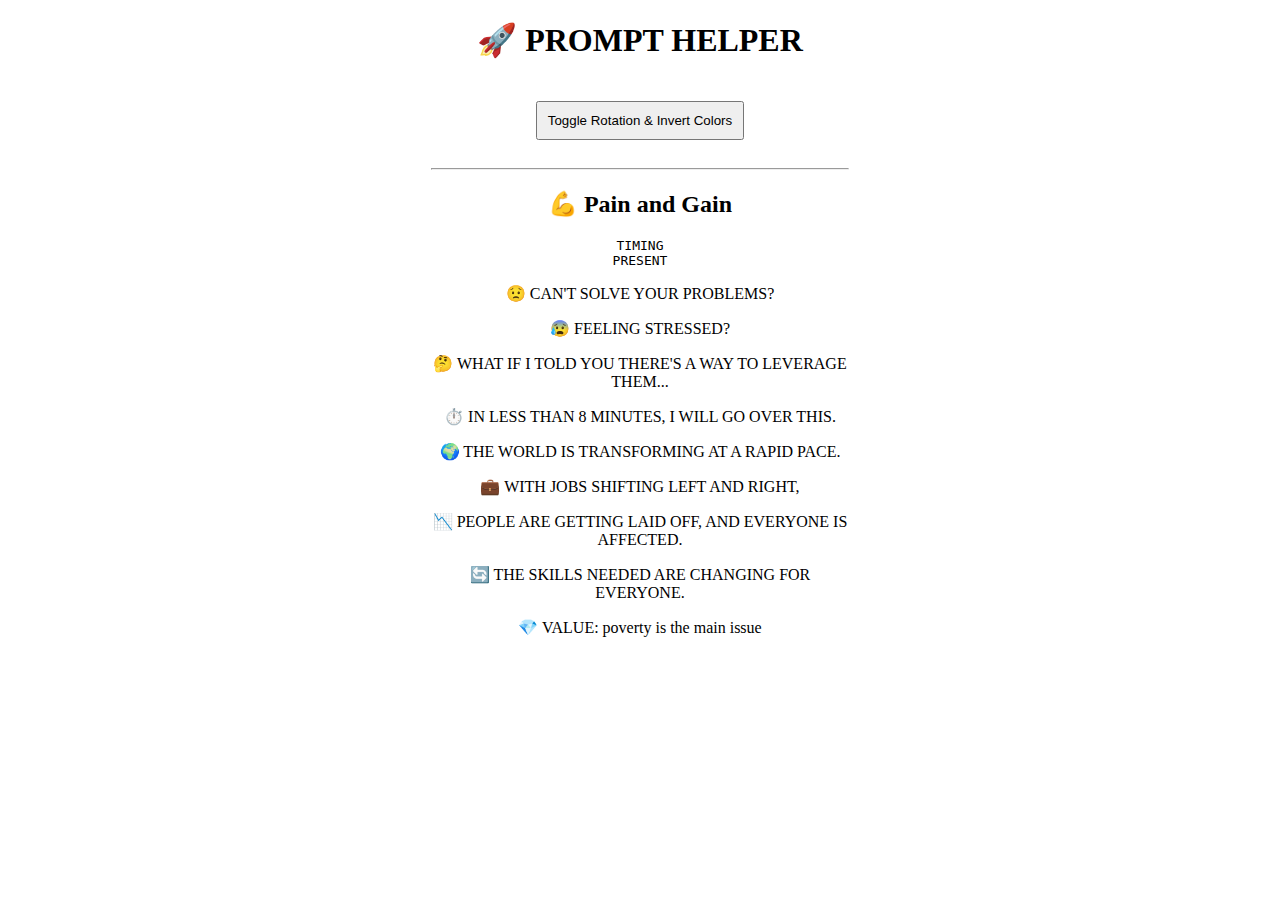
<file: errorsvideo20october.html>
<!DOCTYPE html>
<html lang="en">
<head>
    <meta charset="UTF-8">
    <meta name="viewport" content="width=device-width, initial-scale=1.0">
    <title>PROMPT HELPER</title>
    <style>
        body {
            background-color: white;
            color: black;
            transition: background-color 0.5s, color 0.5s;
        }

        .rotated {
            transform: rotate(180deg);
        }

        .inverted {
            background-color: black;
            color: white;
        }

        .centered {
            width: 33%;
            margin: 0 auto;
            text-align: center;
        }

        button {
            padding: 10px;
            margin: 20px 0;
            cursor: pointer;
        }
    </style>
</head>
<body>
    <div class="centered">
        <h1>🚀 PROMPT HELPER</h1>
        <button onclick="toggleRotation()">Toggle Rotation & Invert Colors</button>

        <hr>

        <h2>💪 Pain and Gain</h2>
        <pre><code>TIMING
PRESENT
</code></pre>
        <p>😟 CAN'T SOLVE YOUR PROBLEMS?</p>
        <p>😰 FEELING STRESSED?</p>
        <p>🤔 WHAT IF I TOLD YOU THERE'S A WAY TO LEVERAGE THEM...</p>
        <p>⏱️ IN LESS THAN 8 MINUTES, I WILL GO OVER THIS.</p>
        <p>🌍 THE WORLD IS TRANSFORMING AT A RAPID PACE.</p>
        <p>💼 WITH JOBS SHIFTING LEFT AND RIGHT,</p>
        <p>📉 PEOPLE ARE GETTING LAID OFF, AND EVERYONE IS AFFECTED.</p>
        <p>🔄 THE SKILLS NEEDED ARE CHANGING FOR EVERYONE.</p>
        <p>💎 VALUE: poverty is the main issue</p>

        <!-- More content here -->
    </div>

    <script>
        function toggleRotation() {
            document.body.classList.toggle('rotated');
            document.body.classList.toggle('inverted');
        }
    </script>
</body>
</html>
</file>
<file: 27October/styles.css>
:root {
    --bg-color: #1a1a1a;
    --text-color: white;
    --button-bg: #555;
    --button-hover-bg: #777;
    --section-1-bg: #1a4d1a;
    --section-2-bg: #4d1a1a;
    --section-3-bg: #1a1a4d;
    --section-4-bg: #4d4d1a;
    --section-5-bg: #4d1a4d;
    --section-6-bg: #1a4d4d;
    --section-7-bg: #4d331a;
    --section-8-bg: #331a4d;
    --section-9-bg: #1a3d4d;
}

body {
    background-color: var(--bg-color);
    color: var(--text-color);
    transition: background-color 0.5s, color 0.5s;
    font-family: Arial, sans-serif;
}

.mirrored { transform: scaleX(-1); }
.inverted { background-color: black; color: white; }

.centered {
    width: 33%;
    margin: 0 auto;
    text-align: center;
}

button {
    padding: 10px;
    margin: 20px 0;
    cursor: pointer;
    font-family: inherit;
    background-color: var(--button-bg);
    color: var(--text-color);
    border: none;
    border-radius: 4px;
}

button:hover { background-color: var(--button-hover-bg); }

#version { color: red; }

.section {
    padding: 20px;
    margin-bottom: 20px;
    border-radius: 10px;
}

.section-1 { background-color: var(--section-1-bg); }
.section-2 { background-color: var(--section-2-bg); }
.section-3 { background-color: var(--section-3-bg); }
.section-4 { background-color: var(--section-4-bg); }
.section-5 { background-color: var(--section-5-bg); }
.section-6 { background-color: var(--section-6-bg); }
.section-7 { background-color: var(--section-7-bg); }
.section-8 { background-color: var(--section-8-bg); }
.section-9 { background-color: var(--section-9-bg); }

@keyframes fadeInUp {
    from { opacity: 0; transform: translateY(20px); }
    to { opacity: 1; transform: translateY(0); }
}

.word-count, #total-narration-time {
    font-size: 1.2em;
    font-style: italic;
    margin-top: 10px;
    animation: fadeInUp 0.5s ease-out;
}

#total-narration-time {
    font-size: 1.3em;
    font-weight: bold;
    margin: 20px 0;
    padding: 10px;
    background-color: rgba(255, 255, 255, 0.1);
    border-radius: 5px;
}

.broll, .voiceover {
    background-color: rgba(0, 0, 0, 0.1);
    padding: 10px;
    margin-top: 10px;
    border-radius: 5px;
}

.voiceover { color: #ffd700; }

.subsection {
    margin-bottom: 15px;
    padding: 10px;
    background-color: rgba(255, 255, 255, 0.1);
    border-radius: 5px;
}

.subsection h4 {
    margin-top: 0;
    color: #ffd700;
}

.famous-quote {
    font-style: italic;
    color: #4CAF50;
    border-left: 4px solid #4CAF50;
    padding-left: 10px;
    margin: 15px 0;
    background-color: rgba(76, 175, 80, 0.1);
    border-radius: 0 5px 5px 0;
}
</file>
